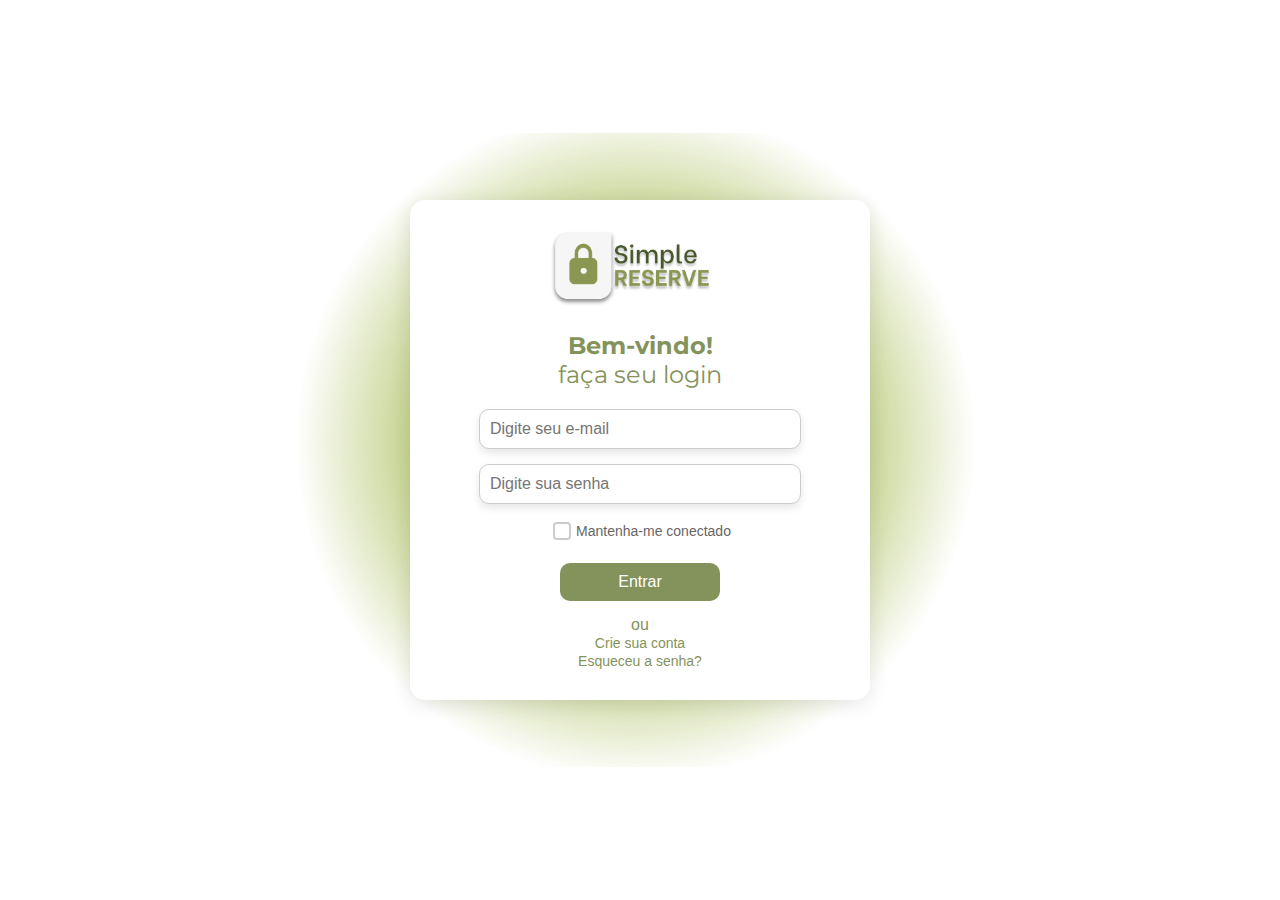
<file: index.html>
<!DOCTYPE html>
<html lang="pt-BR">
<head>
  <meta charset="UTF-8">
  <meta name="viewport" content="width=device-width, initial-scale=1.0">
  <title>Simple Reserve - Login</title>
  <link rel="stylesheet" href="styles.css">
</head>
<body>
  <div class="login-container">
    <div class="login-box">
      <div class="logo">
        <img src="icons/logoLogin.png" alt="Simple Reserve Logo" class="logofoto">
      </div>
      <h2 class="bemvindo">Bem-vindo!</h2>
      <h2 class="bemvindo2">faça seu login</h2>
      <form id="login-form">
        <div class="input-group">
          <input type="email" placeholder="Digite seu e-mail" required>
        </div>
        <div class="input-group">
          <input type="password" placeholder="Digite sua senha" required>
        </div>

        <div class="checkbox-group">
          <input type="checkbox" id="stay-connected">
          <label for="stay-connected">Mantenha-me conectado</label>
        </div>
        
        <button type="submit">Entrar</button>
        <div class="links">
          <p class="textoVerde">ou</p>
          <a href="#">Crie sua conta</a><br>
          <a href="#">Esqueceu a senha?</a>
        </div>
      </form>
    </div>
  </div>
  <script src="script.js"></script>
</body>
</html>
</file>
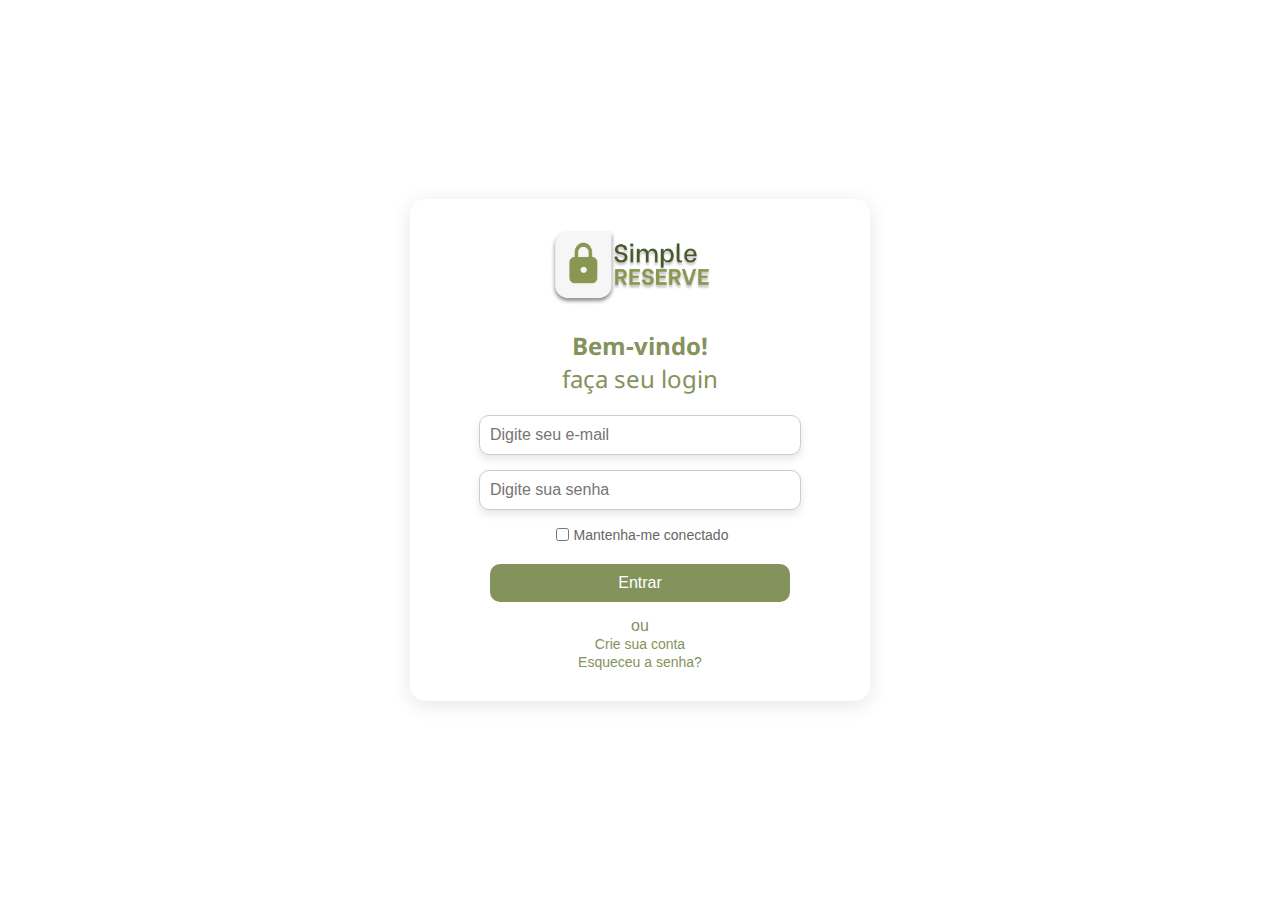
<file: testeForTcc/index.html>
<!DOCTYPE html>
<html lang="pt-BR">
<head>
  <meta charset="UTF-8">
  <meta name="viewport" content="width=device-width, initial-scale=1.0">
  <title>Simple Reserve - Login</title>
  <link rel="stylesheet" href="styles.css">
  <link rel="icon" href="icons/logoSimples.png" type="image/jpg">
  
</head>
<body>
  <div class="login-container">
    <div class="login-box">
      <div class="logo">
        <img src="icons/logoLogin.png" alt="Simple Reserve Logo" class="logofoto">
      </div>

      <h2 class="bemvindo">Bem-vindo!</h2><h2 class="bemvindo2">faça seu login</h2>
      
      <form id="login-form">
        <div class="input-group">
          <input type="email" placeholder="Digite seu e-mail" required>
        </div>
        <div class="input-group">
          <input type="password" placeholder="Digite sua senha" required>
        </div>
        <div class="checkbox-group">
          <input type="checkbox" id="stay-connected">
          <label for="stay-connected">Mantenha-me conectado</label>
        </div>
        <button type="submit">Entrar</button>
        <div class="links">
          <p class="textoVerde">ou</p><a href="#">Crie sua conta</a> <br> <a href="#">Esqueceu a senha?</a>
        </div>
      </form>
    </div>
  </div>
  <script src="script.js"></script>
</body>
</html>
</file>
<file: styles.css>
@import url('https://fonts.googleapis.com/css2?family=Montserrat:ital,wght@0,100..900;1,100..900&display=swap');
body {
    font-family: Arial, sans-serif; 
    display: flex;
    justify-content: center;
    align-items: center;
    height: 100vh;
    margin: 0;
    background-image: url(icons/circuloVerdeLogin.png);
    background-position: 45%;
    background-size: 60%;
    background-repeat: no-repeat;
}

.bemvindo {
    font-family: "Montserrat", serif;
    font-weight: 700;
    color: #84925b;
}

.bemvindo2 {
    font-family: "Montserrat", serif;
    font-weight: 400;
    color: #84925b;
    margin-top: -20px;
}

.login-container {
    display: flex;
    justify-content: center;
    align-items: center;
    width: 100%;
}

.login-box {
    background: #fff;
    border-radius: 15px;
    box-shadow: 0px 4px 20px rgba(0, 0, 0, 0.1);
    padding: 30px;
    text-align: center;
    max-width: 400px;
    width: 100%;
}

.logofoto {
    width: 180px;
}

h2 {
    color: #444;
    margin-bottom: 20px;
}

.input-group {
    margin-bottom: 15px;
}

.input-group input {
    width: 80%;
    max-width: 300px;
    padding: 10px;
    border: 1px solid #ccc;
    border-radius: 10px;
    font-size: 16px;
    margin: 0 auto;
    display: block;
    box-shadow: 0px 4px 8px rgba(0, 0, 0, 0.1);
    transition: box-shadow 0.3s ease;
}

.input-group input:focus {
    box-shadow: 0px 6px 12px rgba(0, 0, 0, 0.2);
    outline: none;
    border-color: #84925b;
}

.checkbox-group {
    display: flex;
    align-items: center;
    justify-content: center;
    margin-bottom: 20px;
}

.checkbox-group input {
    margin-right: 5px;
}

.checkbox-group label {
    font-size: 14px;
    color: #666;
}

button {
    background: #84925b;
    color: #fff;
    border: none;
    padding: 10px 20px;
    border-radius: 10px;
    font-size: 16px;
    cursor: pointer;
    width: 40%;
    max-width: 300px;
    transition: background 0.3s ease, transform 0.2s ease;
}

button:hover {
    background: #6e7a4e;
    transform: scale(1.02);
}

.links {
    margin-top: 15px;
}

.links a {
    color: #84925b;
    text-decoration: none;
    font-size: 14px;
}

.links a:hover {
    text-decoration: underline;
}

.textoVerde {
    margin: 0;
    color: #84925b;
}

/* ------------------- CSS DE PERSONALIZAÇÃO DO CHECKBOX ------------------- */

input[type="checkbox"] {
  appearance: none;
  position: relative;
  width: 1.125rem;
  height: 1.125rem;
  background-color: #fff;
  border: 0.125rem solid #ccc;
  border-radius: 0.25rem;

  &::before {
    content: "";
    position: absolute;
    top: 50%;
    left: 50%;
    width: 0.75rem;
    height: 0.75rem;
    clip-path: polygon(14% 44%, 0 65%, 50% 100%, 100% 16%, 80% 0%, 43% 62%);
    transform: translate(-50%, -50%) scale(0);
    transform-origin: center;
    transition: 0.125s transform ease-in-out;
    box-shadow: inset 1rem 1rem #fff;
  }

  &:checked {
    background-color: #84925b;
    border-color: #84925b;

    &::before {
      transform: translate(-50%, -50%) scale(1);
    }
  }

  &:disabled {
    opacity: 0.25;
  }

  &:focus {
    border-color: #84925b;

    & + label {
      color: #84925b;
    }
  }
}
</file>
<file: testeForTcc/styles.css>
@import url('https://fonts.googleapis.com/css2?family=Be+Vietnam+Pro:ital,wght@0,100;0,200;0,300;0,400;0,500;0,600;0,700;0,800;0,900;1,100;1,200;1,300;1,400;1,500;1,600;1,700;1,800;1,900&family=Martian+Mono:wght@400;500&family=Noto+Sans+NKo+Unjoined&family=Playfair+Display&display=swap');

body {
    font-family: Arial, sans-serif; /* quero colocar as mesmas fontes da prototipagem */
    display: flex;
    justify-content: center;
    align-items: center;
    height: 100vh;
    margin: 0;
  }
  
.bemvindo{
    font-family: "Noto Sans NKo Unjoined", serif;
    font-optical-sizing: auto;
    font-weight: 900;
    font-style: normal;
    color: #84925b;
  }
  .bemvindo2{
    font-family: "Noto Sans NKo Unjoined", serif;
    font-optical-sizing: auto;
    font-weight: 400;
    font-style: normal;
    color: #84925b;
     margin-top: -20px; 
  }

  .login-container {
    display: flex;
    justify-content: center;
    align-items: center;
    width: 100%;
  }

  .input-group input {
    width: 80%; /* Ajuste a largura conforme sua preferência */
    max-width: 300px; /* Limita o tamanho máximo */
    padding: 10px;
    border: 1px solid #ccc;
    border-radius: 5px;
    font-size: 16px;
    margin: 0 auto; /* Centraliza os inputs */
    display: block; /* Garante que o margin auto funcione */
}

  
  .login-box {
    background: #fff;
    border-radius: 15px;
    box-shadow: 0px 4px 20px rgba(0, 0, 0, 0.1);
    padding: 30px;
    text-align: center;
    max-width: 400px;
    width: 100%;
  }

  .logofoto{
    width: 180px;
  }
  
  .logo h1 {
    font-size: 24px;
    color: #84925b;
    margin-bottom: 10px;
  }
  
  h2 {
    color: #444;
    margin-bottom: 20px;
  }
  
  .input-group {
    margin-bottom: 15px;
  }
  
  .input-group input {
    width: 100%;
    padding: 10px;
    border: 1px solid #ccc;
    border-radius: 5px;
    font-size: 16px;
  }
  
  .checkbox-group {
    display: flex;
    align-items: center;
    margin-bottom: 20px;
  }
  
  .checkbox-group input {
    margin-right: 5px;
  
  }
  
  .input-group input {
    width: 80%; /* Ajuste a largura conforme necessário */
    max-width: 300px; /* Limite de largura */
    padding: 10px;
    border: 1px solid #ccc;
    border-radius: 10px;
    font-size: 16px;
    margin: 0 auto; /* Centraliza os inputs */
    display: block; /* Garante que o margin auto funcione */
    box-shadow: 0px 4px 8px rgba(0, 0, 0, 0.1); /* Sombra suave */
    transition: box-shadow 0.3s ease; /* Efeito suave ao interagir */
}

.input-group input:focus {
    box-shadow: 0px 6px 12px rgba(0, 0, 0, 0.2); /* Sombra mais destacada ao focar */
    outline: none; /* Remove o contorno padrão */
    border-color: #84925b; /* Destaca a borda ao focar */
}

  .checkbox-group label {
    font-size: 14px;
    color: #666;
  }
  
  button {
    background: #84925b;
    color: #fff;
    border: none;
    padding: 10px 20px;
    border-radius: 10px; /* Bordas mais arredondadas */
    font-size: 16px;
    cursor: pointer;
    width: 80%; /* Ajuste a largura conforme sua preferência */
    max-width: 300px; /* Limita o tamanho máximo */
    transition: background 0.3s ease, transform 0.2s ease; /* Transições suaves */
}

button:hover {
    background: #6e7a4e;
    transform: scale(1.02); /* Leve efeito de zoom */
}

  
  .links {
    margin-top: 15px;
  }
  
  .links a {
    color: #84925b;
    text-decoration: none;
    font-size: 14px;
  }
  
  .links a:hover {
    text-decoration: underline;
  }
  
  .textoVerde {
    margin: 0;
    color: #84925b;
  }
  .checkbox-group {
    display: flex;
    align-items: center;
    justify-content: center; /* Centraliza horizontalmente */
    margin-bottom: 20px;
  }
</file>
